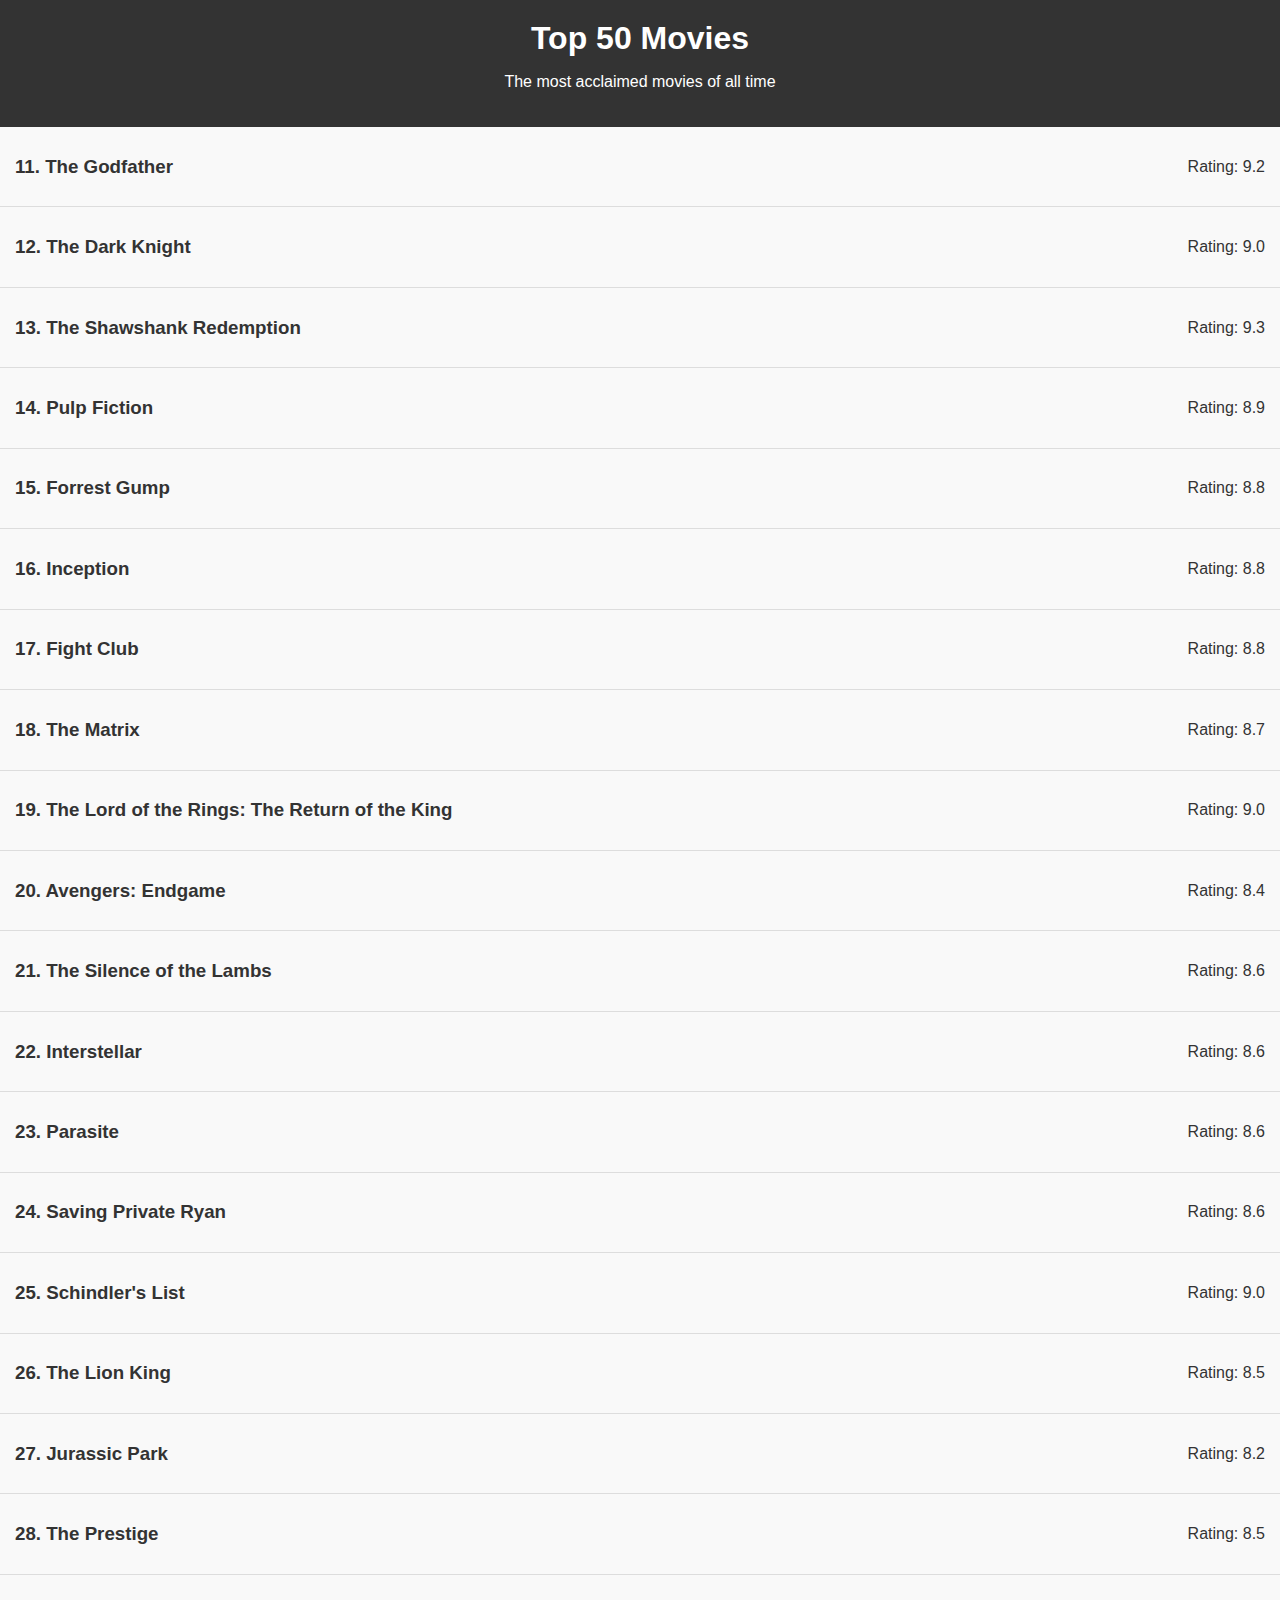
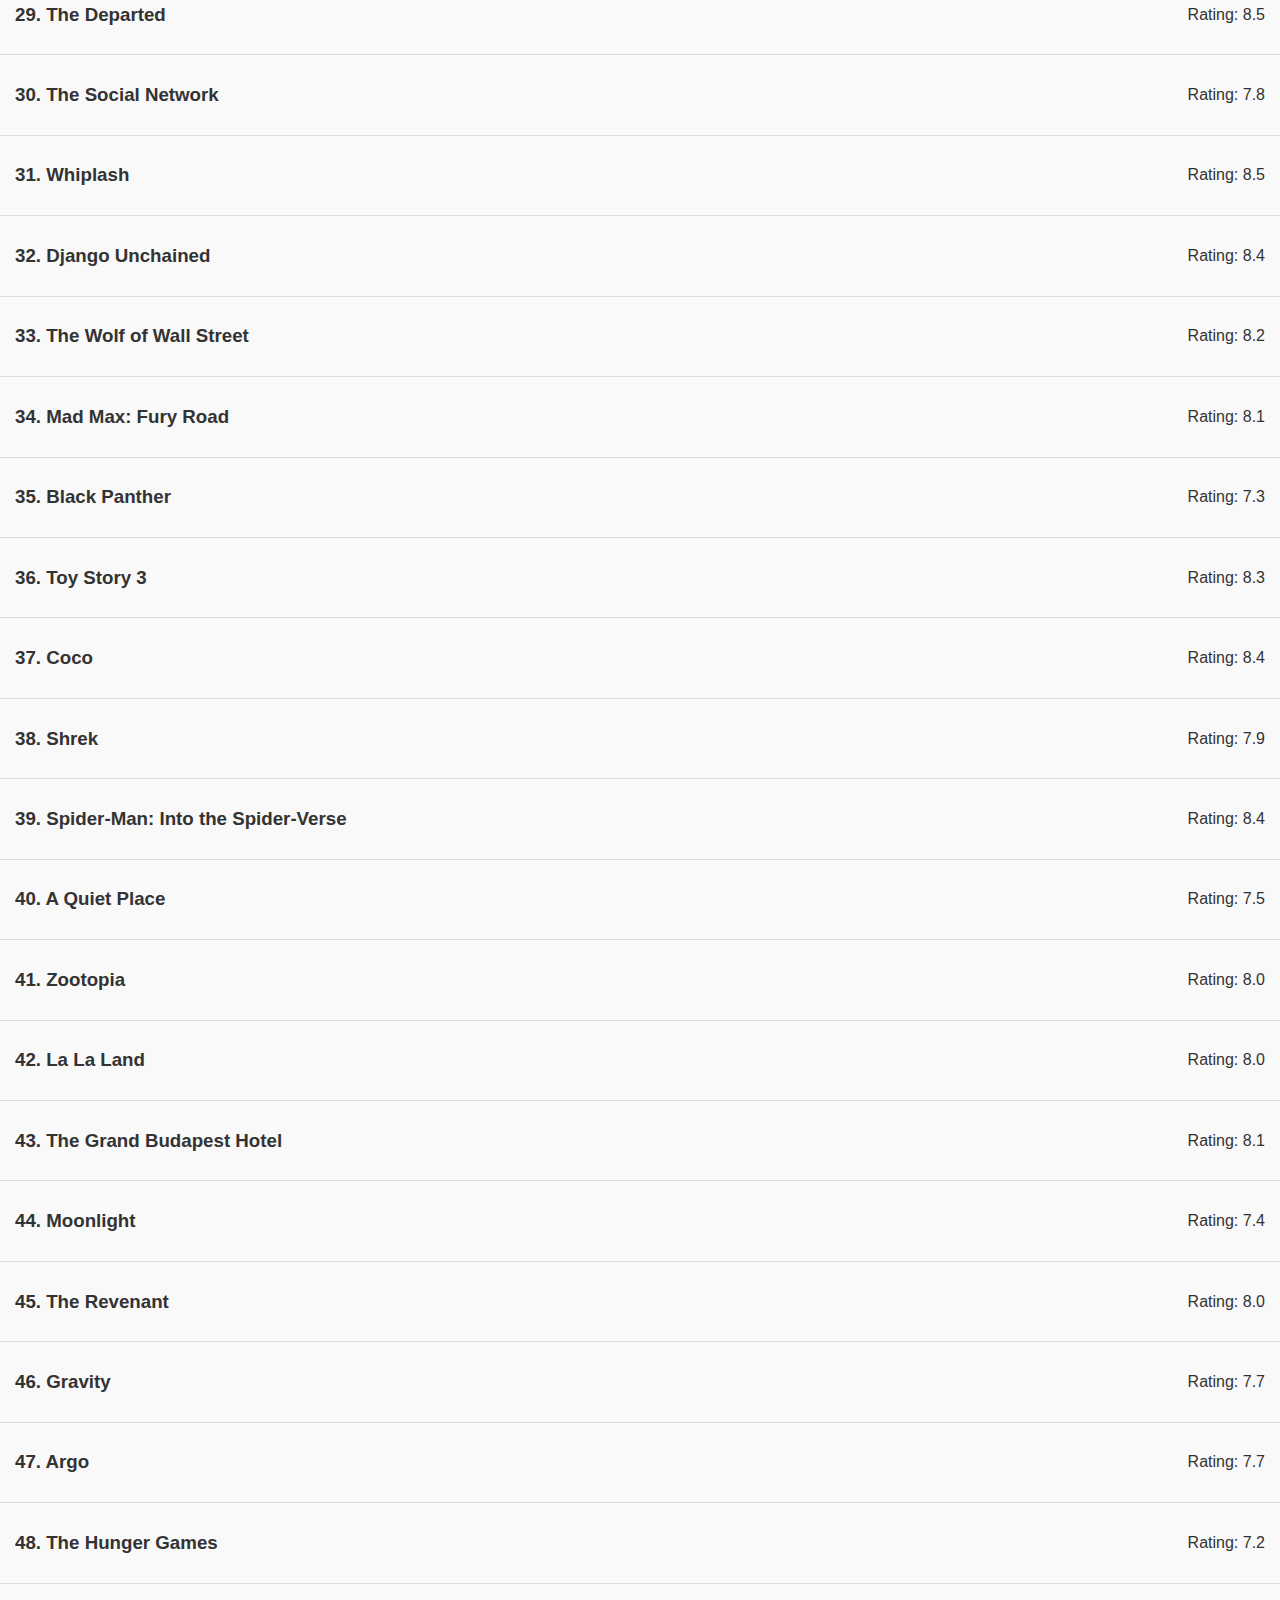
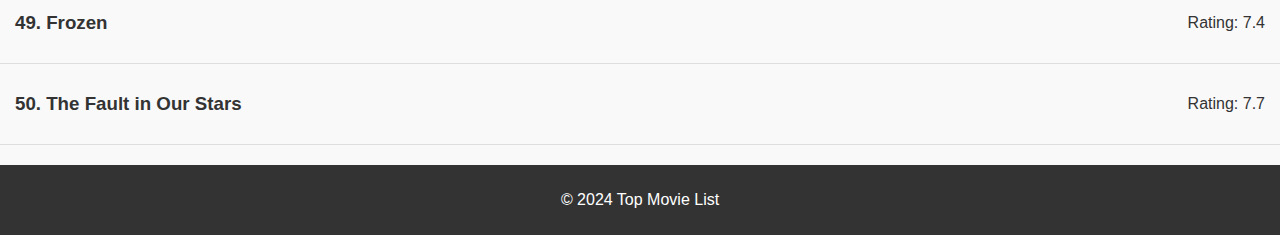
<file: Top Movies All Time.html>
<!DOCTYPE html>
<html lang="en">
<head>
  <meta charset="UTF-8">
  <meta name="viewport" content="width=device-width, initial-scale=1.0">
  <title>Top 50 Movies</title>
  <style>
    body {
      font-family: Arial, sans-serif;
      margin: 0;
      padding: 0;
      background-color: #f9f9f9;
      color: #333;
    }

    header {
      background-color: #333;
      color: #fff;
      padding: 20px;
      text-align: center;
    }

    header h1 {
      margin: 0;
    }

    .movies-container {
      max-width: 800px;
      margin: 20px auto;
      padding: 20px;
      background: #fff;
      border-radius: 10px;
      box-shadow: 0 4px 8px rgba(0, 0, 0, 0.1);
    }

    .movie-item {
      display: flex;
      justify-content: space-between;
      align-items: center;
      padding: 10px 15px;
      border-bottom: 1px solid #ddd;
    }

    .movie-item:last-child {
      border-bottom: none;
    }

    .movie-title {
      font-size: 18px;
      font-weight: bold;
    }

    .movie-rating {
      font-size: 16px;
      background-color: #007bff;
      color: #fff;
      padding: 5px 10px;
      border-radius: 5px;
    }

    footer {
      text-align: center;
      padding: 10px;
      background-color: #333;
      color: #fff;
      margin-top: 20px;
    }
  </style>
</head>
<body>

<header>
  <h1>Top 50 Movies</h1>
  <p>The most acclaimed movies of all time</p>
</header>


 
  </div>
  <div class="movie-item">
  

  <h3>11. The Godfather</h3>
  <p>Rating: 9.2</p>
</div>
<div class="movie-item">
  <h3>12. The Dark Knight</h3>
  <p>Rating: 9.0</p>
</div>
<div class="movie-item">
  <h3>13. The Shawshank Redemption</h3>
  <p>Rating: 9.3</p>
</div>
<div class="movie-item">
  <h3>14. Pulp Fiction</h3>
  <p>Rating: 8.9</p>
</div>
<div class="movie-item">
  <h3>15. Forrest Gump</h3>
  <p>Rating: 8.8</p>
</div>
<div class="movie-item">
  <h3>16. Inception</h3>
  <p>Rating: 8.8</p>
</div>
<div class="movie-item">
  <h3>17. Fight Club</h3>
  <p>Rating: 8.8</p>
</div>
<div class="movie-item">
  <h3>18. The Matrix</h3>
  <p>Rating: 8.7</p>
</div>
<div class="movie-item">
  <h3>19. The Lord of the Rings: The Return of the King</h3>
  <p>Rating: 9.0</p>
</div>
<div class="movie-item">
  <h3>20. Avengers: Endgame</h3>
  <p>Rating: 8.4</p>
</div>
<div class="movie-item">
  <h3>21. The Silence of the Lambs</h3>
  <p>Rating: 8.6</p>
</div>
<div class="movie-item">
  <h3>22. Interstellar</h3>
  <p>Rating: 8.6</p>
</div>
<div class="movie-item">
  <h3>23. Parasite</h3>
  <p>Rating: 8.6</p>
</div>
<div class="movie-item">
  <h3>24. Saving Private Ryan</h3>
  <p>Rating: 8.6</p>
</div>
<div class="movie-item">
  <h3>25. Schindler's List</h3>
  <p>Rating: 9.0</p>
</div>
<div class="movie-item">
  <h3>26. The Lion King</h3>
  <p>Rating: 8.5</p>
</div>
<div class="movie-item">
  <h3>27. Jurassic Park</h3>
  <p>Rating: 8.2</p>
</div>
<div class="movie-item">
  <h3>28. The Prestige</h3>
  <p>Rating: 8.5</p>
</div>
<div class="movie-item">
  <h3>29. The Departed</h3>
  <p>Rating: 8.5</p>
</div>
<div class="movie-item">
  <h3>30. The Social Network</h3>
  <p>Rating: 7.8</p>
</div>
<div class="movie-item">
  <h3>31. Whiplash</h3>
  <p>Rating: 8.5</p>
</div>
<div class="movie-item">
  <h3>32. Django Unchained</h3>
  <p>Rating: 8.4</p>
</div>
<div class="movie-item">
  <h3>33. The Wolf of Wall Street</h3>
  <p>Rating: 8.2</p>
</div>
<div class="movie-item">
  <h3>34. Mad Max: Fury Road</h3>
  <p>Rating: 8.1</p>
</div>
<div class="movie-item">
  <h3>35. Black Panther</h3>
  <p>Rating: 7.3</p>
</div>
<div class="movie-item">
  <h3>36. Toy Story 3</h3>
  <p>Rating: 8.3</p>
</div>
<div class="movie-item">
  <h3>37. Coco</h3>
  <p>Rating: 8.4</p>
</div>
<div class="movie-item">
  <h3>38. Shrek</h3>
  <p>Rating: 7.9</p>
</div>
<div class="movie-item">
  <h3>39. Spider-Man: Into the Spider-Verse</h3>
  <p>Rating: 8.4</p>
</div>
<div class="movie-item">
  <h3>40. A Quiet Place</h3>
  <p>Rating: 7.5</p>
</div>
<div class="movie-item">
  <h3>41. Zootopia</h3>
  <p>Rating: 8.0</p>
</div>
<div class="movie-item">
  <h3>42. La La Land</h3>
  <p>Rating: 8.0</p>
</div>
<div class="movie-item">
  <h3>43. The Grand Budapest Hotel</h3>
  <p>Rating: 8.1</p>
</div>
<div class="movie-item">
  <h3>44. Moonlight</h3>
  <p>Rating: 7.4</p>
</div>
<div class="movie-item">
  <h3>45. The Revenant</h3>
  <p>Rating: 8.0</p>
</div>
<div class="movie-item">
  <h3>46. Gravity</h3>
  <p>Rating: 7.7</p>
</div>
<div class="movie-item">
  <h3>47. Argo</h3>
  <p>Rating: 7.7</p>
</div>
<div class="movie-item">
  <h3>48. The Hunger Games</h3>
  <p>Rating: 7.2</p>
</div>
<div class="movie-item">
  <h3>49. Frozen</h3>
  <p>Rating: 7.4</p>
</div>
<div class="movie-item">
  <h3>50. The Fault in Our Stars</h3>
  <p>Rating: 7.7</p>
</div>

</div>

<footer>
  <p>&copy; 2024 Top Movie List</p>
</footer>

</body>
</html>
</file>
